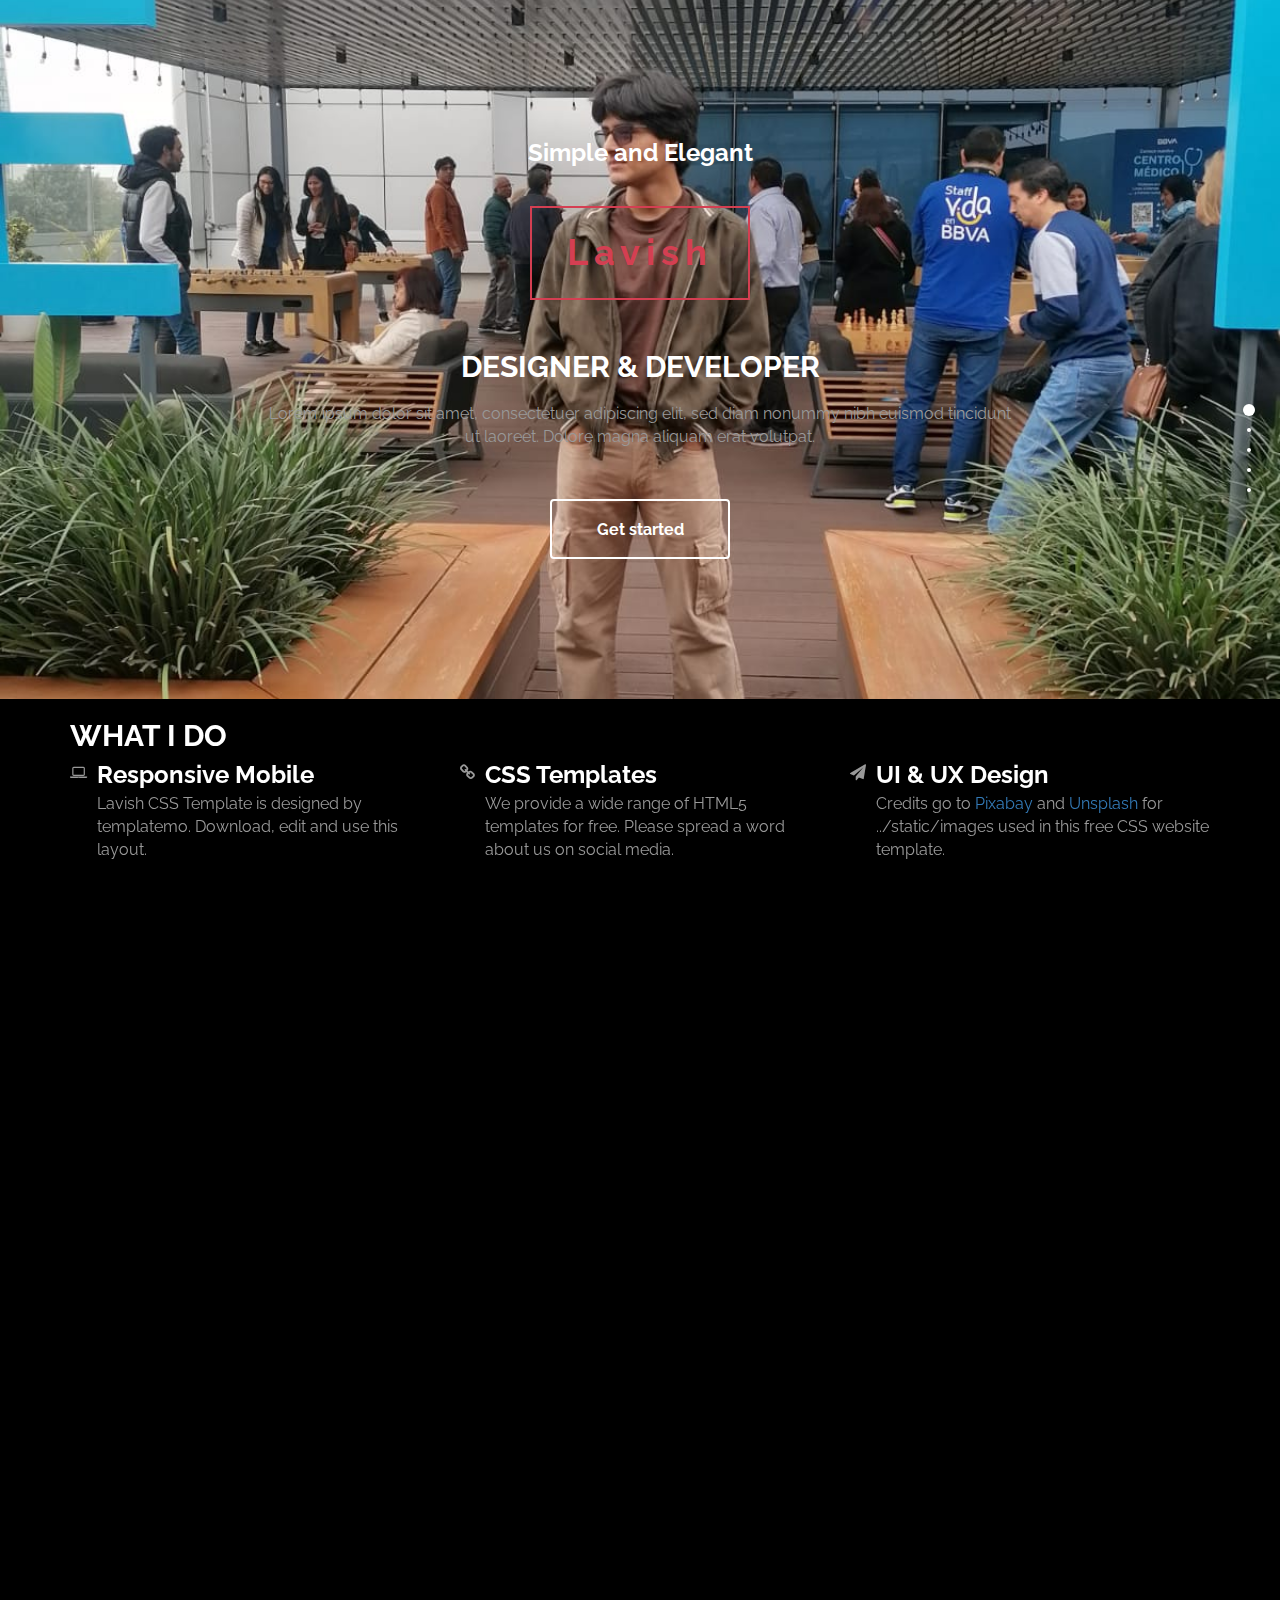
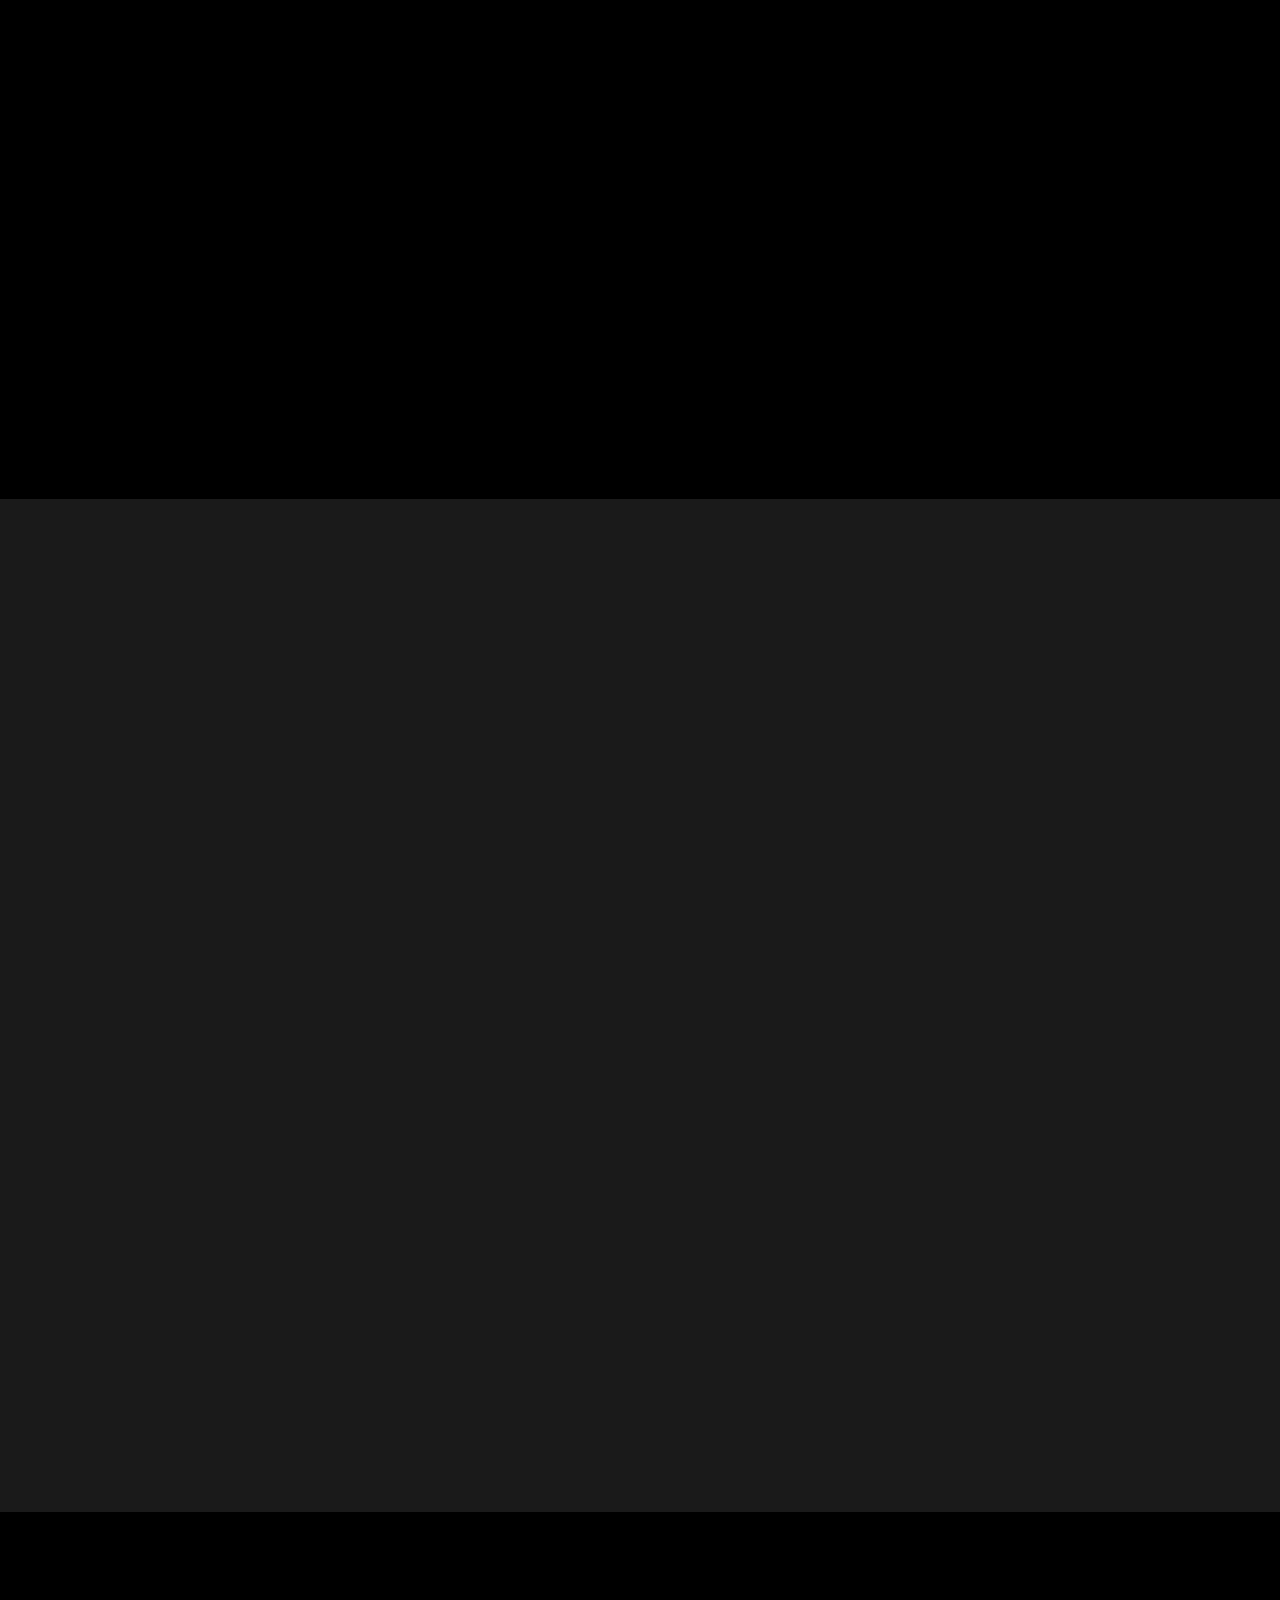
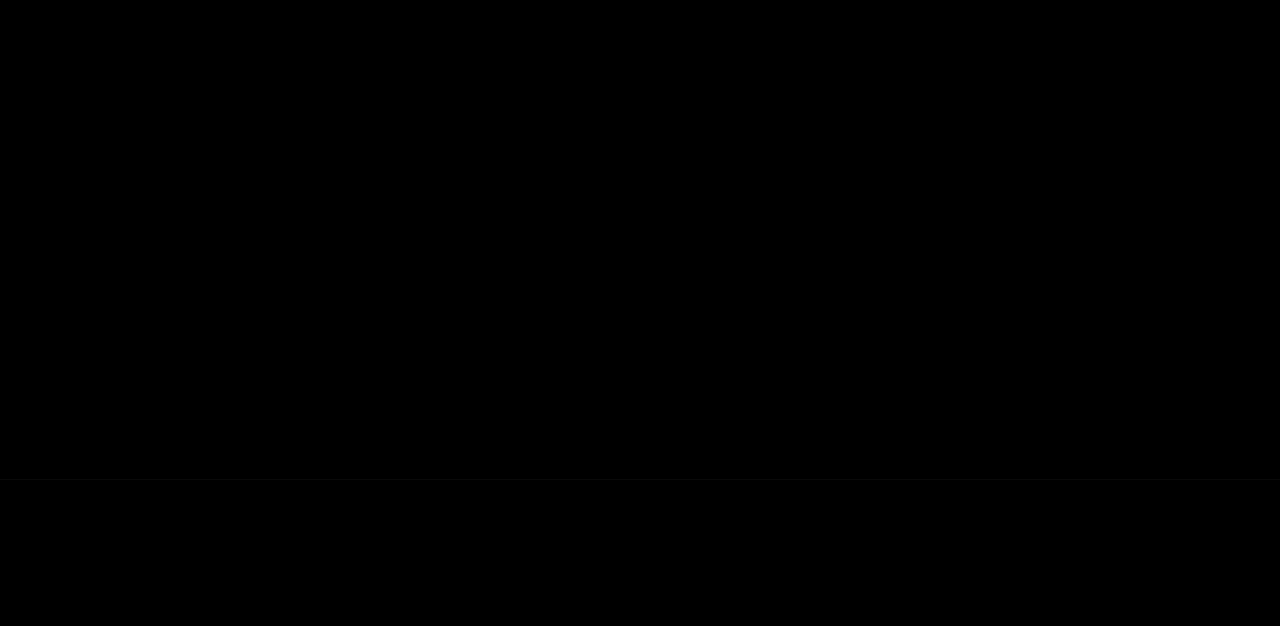
<file: templates/borrador.html>
<!DOCTYPE html>
<html lang="en">
	<head>
		<meta charset="utf-8">

		<title>Lavish - Free Responsive Template</title>
		<meta name="keywords" content="">
		<meta name="description" content="">
        <meta name="author" content="templatemo">


		<meta http-equiv="X-UA-Compatible" content="IE=Edge">
		<meta http-equiv="Content-Type" content="text/html; charset=UTF-8" />
		<meta name="viewport" content="width=device-width, initial-scale=1">

		<!-- animate -->
		<link rel="stylesheet" href="../static/css/animate.min.css">
		<!-- bootstrap -->
		<link rel="stylesheet" href="../static/css/bootstrap.min.css">
		<!-- font-awesome -->
		<link rel="stylesheet" href="../static/css/font-awesome.min.css">
		<!-- google font -->
		<link href='http://fonts.googleapis.com/css?family=Raleway:400,300,700,800' rel='stylesheet' type='text/css'>
		<!-- fullpage -->
		<link rel="stylesheet" href="../static/css/jquery.fullPage.css">
		<!-- custom -->
		<link rel="stylesheet" href="../static/css/templatemo-style.css">

	</head>
	<body>

	<div id="fullpage">

		<!-- start home -->
		<div id="home" class="section">
			<div class="container">
				<div class="row">
					<div class="col-md-2"></div>
					<div class="col-md-8 wow fadeIn" data-wow-delay="0.9s">
						<h3>Simple and Elegant</h3>
						<h1>Lavish</h1>
						<h2 class="rotate">DESIGNER &AMP; DEVELOPER, UI &AMP; UX SPECIALIST, PROJECT LEADER</h2>
						<p>Lorem ipsum dolor sit amet, consectetuer adipiscing elit, sed diam nonummy nibh euismod tincidunt ut laoreet. Dolore magna aliquam erat volutpat.</p>
						<a href="#work" class="btn btn-default smoothScroll wow fadeInUp" data-wow-delay="1s">Get started</a>
					</div>
					<div class="col-md-2"></div>
				</div>
			</div>
		</div>
		<!-- end home -->

		<!-- start work -->
		<div id="work" class="section">
			<div class="container">
				<div class="row">
					<div class="col-md-12 wow bounce">
						<h2>WHAT I DO</h2>
					</div>
                </div>

                <div class="row">
					<div class="col-md-4 col-xs-11 wow fadeInUp" data-wow-delay="0.6s">
						<div class="media">
							<div class="media-object media-left">
								<i class="fa fa-laptop"></i>
							</div>
							<div class="media-body">
								<h3 class="media-heading">Responsive Mobile</h3>
								<p>Lavish CSS Template is designed by templatemo. Download, edit and use this layout.</p>
							</div>
						</div>
					</div>

					<div class="col-md-4 col-xs-11 wow fadeInUp" data-wow-delay="0.6s">
						<div class="media">
							<div class="media-object media-left">
								<i class="fa fa-link"></i>
							</div>
							<div class="media-body">
								<h3 class="media-heading">CSS Templates</h3>
								<p>We provide a wide range of HTML5 templates for free. Please spread a word about us on social media.</p>
							</div>
						</div>
					</div>

					<div class="col-md-4 col-xs-11 wow fadeInUp" data-wow-delay="0.6s">
						<div class="media">
							<div class="media-object media-left">
								<i class="fa fa-paper-plane"></i>
							</div>
							<div class="media-body">
								<h3 class="media-heading">UI &AMP; UX Design</h3>
								<p>Credits go to <a rel="nofollow" href="https://pixabay.com">Pixabay</a> and <a rel="nofollow" href="http://unsplash.com">Unsplash</a> for ../static/images used in this free CSS website template.</p>
							</div>
						</div>
					</div>

				</div>
			</div>
		</div>
		<!-- end work -->

		<!-- start about -->
		<div id="about" class="section">
			<div class="container">
				<div class="row">
					<div class="col-md-6 col-xs-11 wow fadeInLeft" data-wow-delay="0.9s">
						<h2>ABOUT LAVISH</h2>
						<h4>DESIGNER &AMP; DEVELOPER</h4>
						<p>Lorem ipsum dolor sit amet, consectetuer adipiscing elit, sed diam nonummy nibh euismod tincidunt ut laoreet. Dolore magna aliquam erat volutpat.</p>
						<p>Dolore magna aliquam erat volutpat. Lorem ipsum dolor sit amet, consectetuer adipiscing elit, sed diam nonummy nibh euismod tincidunt ut laoreet.</p>
					</div>
					<div class="col-md-6 col-xs-11 wow fadeInRight" data-wow-delay="0.9s">
						<span class="text-top">Web Design <small>95%</small></span>
							<div class="progress">
								<div class="progress-bar progress-bar-danger" role="progressbar" aria-valuenow="60" aria-valuemin="0" aria-valuemax="100" style="width: 95%;"></div>
							</div>
						<span>Mobile Apps <small>80%</small></span>
							<div class="progress">
								<div class="progress-bar progress-bar-danger" role="progressbar" aria-valuenow="80" aria-valuemin="0" aria-valuemax="100" style="width: 80%;"></div>
							</div>
						<span>SEO Stuffs <small>70%</small></span>
							<div class="progress">
								<div class="progress-bar progress-bar-danger" role="progressbar" aria-valuenow="60" aria-valuemin="0" aria-valuemax="100" style="width: 70%;"></div>
							</div>
						<span>HTLM5 &AMP; CSS3 <small>90%</small></span>
							<div class="progress">
								<div class="progress-bar progress-bar-danger" role="progressbar" aria-valuenow="60" aria-valuemin="0" aria-valuemax="100" style="width: 90%;"></div>
							</div>
					</div>
				</div>
			</div>
		</div>
		<!-- end about -->

		<!-- start portfolio -->
		<div id="portfolio" class="section">
		<div class="container">
			<div class="row">
				<div class="col-md-12">
					<h2 class="wow bounce">PORTFOLIO</h2>
				</div>
				<div class="col-md-4 col-xs-6 wow fadeIn" data-wow-delay="0.6s">
					<div class="portfolio-thumb">
						<img src="../static/images/portfolio-img1.jpg" class="img-responsive" alt="portfolio img">
							<div class="portfolio-overlay">
								<h4>Web Design</h4>
								<h5>Author: Cindy</h5>
							</div>
					</div>
				</div>
				<div class="col-md-4 col-xs-6 wow fadeIn" data-wow-delay="0.6s">
					<div class="portfolio-thumb">
						<img src="../static/images/portfolio-img2.jpg" class="img-responsive" alt="portfolio img">
							<div class="portfolio-overlay">
								<h4>Web App</h4>
								<h5>Author: Linda</h5>
							</div>
					</div>
				</div>
				<div class="col-md-4 col-xs-6 wow fadeIn" data-wow-delay="0.6s">
					<div class="portfolio-thumb">
						<img src="../static/images/portfolio-img3.jpg" class="img-responsive" alt="portfolio img">
							<div class="portfolio-overlay">
								<h4>Mobile App</h4>
								<h5>Author: Kate</h5>
							</div>
					</div>
				</div>
				<div class="col-md-6 col-xs-6 wow fadeIn" data-wow-delay="0.6s">
					<div class="portfolio-thumb">
						<img src="../static/images/portfolio-img4.jpg" class="img-responsive" alt="portfolio img">
							<div class="portfolio-overlay">
								<h4>Old Artwork</h4>
								<h5>Author: Catherine</h5>
							</div>
					</div>
				</div>
				<div class="col-md-6 col-xs-6 wow fadeIn" data-wow-delay="0.6s">
					<div class="portfolio-thumb">
						<img src="../static/images/portfolio-img5.jpg" class="img-responsive" alt="portfolio img">
							<div class="portfolio-overlay">
								<h4>New Animation</h4>
								<h5>Author: Kathy</h5>
							</div>
					</div>
				</div>
			</div>
		</div>
	</div>
	<!-- end portfolio -->

		<!-- start contact -->
		<div id="contact" class="section">
			<div class="container">
				<div class="row">
					<div class="col-lg-5 col-lg-offset-1 col-md-6 wow fadeInUp" data-wow-delay="0.6s">
						<address>
							<p class="contact-title">CONTACT ME</p>
							<p><i class="fa fa-phone"></i> 090-080-0760</p>
							<p><i class="fa fa-envelope-o"></i> info@company.com</p>
							<p><i class="fa fa-map-marker"></i> 120 Old Walking Street, GL 16060</p>
						</address>
					</div>
					<div class="col-lg-6 col-md-6 col-xs-10 wow fadeInUp" data-wow-delay="0.6s">
						<form role="form" method="post" action="#">
							<input name="name" type="text" class="form-control" id="name" placeholder="Your Name">
							<input name="email" type="email" class="form-control" id="email" placeholder="Your Email">
							<textarea name="message" rows="5" class="form-control" id="message" placeholder="Your Message"></textarea>
							<input name="send" type="submit" class="form-control" id="send" value="SEND ME">
						</form>
					</div>
					<div class="col-md-1 col-sm-1"></div>
				</div>
			</div>
		</div>
		<!-- end contact -->

		<!-- start footer -->
		<footer>
			<div class="container">
				<div class="row">
					<div class="col-md-12 wow fadeIn" data-wow-delay="0.9s">
						<p>Copyright &copy; 2018 Lavish Personal Profile

                        . Designed by <a rel="nofollow noopener" href="https://templatemo.com">templatemo</a></p>
						<hr>
						<ul class="social-icon">
							<li><a href="#" class="fa fa-facebook"></a></li>
							<li><a href="#" class="fa fa-twitter"></a></li>
							<li><a href="#" class="fa fa-instagram"></a></li>
						</ul>
					</div>
				</div>
			</div>
		</footer>
		<!-- end footer -->

	</div>

		<!-- jQuery -->
		<script src="../static/js/jquery.js"></script>
		<!-- bootstrap -->
		<script src="../static/js/bootstrap.min.js"></script>
		<!-- fullpage -->
		<script src="../static/js/jquery.fullPage.js"></script>
		<!-- smoothScroll -->
		<script src="../static/js/smoothscroll.js"></script>
		<!-- wow -->
		<script src="../static/js/wow.min.js"></script>
		<!-- text rotater -->
		<script src="../static/js/jquery.simple-text-rotator.js"></script>
		<!-- custom -->
		<script src="../static/js/custom.js"></script>

	</body>
</html>
</file>
<file: static/css/templatemo-style.css>
/*

Lavish HTML CSS Template

https://templatemo.com/tm-458-lavish
		
*/

body
{
	background: #000000;
	color: #999;
	font-family: 'Raleway', sans-serif;
	font-size: 16px;
	font-weight: 400;
}

/* start all section */
#home,
#home .fp-slide,
#home .fp-tableCell,

#skills,
#skills .fp-slide,
#skills .fp-tableCell,

#about,
#about .fp-slide,
#about .fp-tableCell,

#contact,
#contact .fp-slide,
#contact .fp-tableCell,

#portfolio,
#portfolio .fp-slide,
#portfolio .fp-tableCell,

footer,
footer .fp-slide,
footer .fp-tableCell
{
    height: auto !important;
}

/* end all section */

/* start all heading */
h1,h2,h3,h4,h5
    {
        color: #ffffff;
        font-weight: bold;
    }
/* end all heading */

/* start all section */
#skills, #about, #portfolio, #contact
    {
        padding-top: 100px;
        padding-bottom: 120px;
    }
/* end all section */

/* start simpletextrotator */
.rotating {
  display: inline-block;
  -webkit-transform-style: preserve-3d;
  -moz-transform-style: preserve-3d;
  -ms-transform-style: preserve-3d;
  -o-transform-style: preserve-3d;
  transform-style: preserve-3d;
  -webkit-transform: rotateX(0) rotateY(0) rotateZ(0);
  -moz-transform: rotateX(0) rotateY(0) rotateZ(0);
  -ms-transform: rotateX(0) rotateY(0) rotateZ(0);
  -o-transform: rotateX(0) rotateY(0) rotateZ(0);
  transform: rotateX(0) rotateY(0) rotateZ(0);
  -webkit-transition: 0.5s;
  -moz-transition: 0.5s;
  -ms-transition: 0.5s;
  -o-transition: 0.5s;
  transition: 0.5s;
  -webkit-transform-origin-x: 50%;
}

.rotating.flip {
  position: relative;
}

.rotating .front, .rotating .back {
  left: 0;
  top: 0;
  -webkit-backface-visibility: hidden;
  -moz-backface-visibility: hidden;
  -ms-backface-visibility: hidden;
  -o-backface-visibility: hidden;
  backface-visibility: hidden;
}

.rotating .front {
  position: absolute;
  display: inline-block;
  -webkit-transform: translate3d(0,0,1px);
  -moz-transform: translate3d(0,0,1px);
  -ms-transform: translate3d(0,0,1px);
  -o-transform: translate3d(0,0,1px);
  transform: translate3d(0,0,1px);
}

.rotating.flip .front {
  z-index: 1;
}

.rotating .back {
  display: block;
  opacity: 0;
}

.rotating.spin {
  -webkit-transform: rotate(360deg) scale(0);
  -moz-transform: rotate(360deg) scale(0);
  -ms-transform: rotate(360deg) scale(0);
  -o-transform: rotate(360deg) scale(0);
  transform: rotate(360deg) scale(0);
}

.rotating.flip .back {
  z-index: 2;
  display: block;
  opacity: 1;
  
  -webkit-transform: rotateY(180deg) translate3d(0,0,0);
  -moz-transform: rotateY(180deg) translate3d(0,0,0);
  -ms-transform: rotateY(180deg) translate3d(0,0,0);
  -o-transform: rotateY(180deg) translate3d(0,0,0);
  transform: rotateY(180deg) translate3d(0,0,0);
}

.rotating.flip.up .back {
  -webkit-transform: rotateX(180deg) translate3d(0,0,0);
  -moz-transform: rotateX(180deg) translate3d(0,0,0);
  -ms-transform: rotateX(180deg) translate3d(0,0,0);
  -o-transform: rotateX(180deg) translate3d(0,0,0);
  transform: rotateX(180deg) translate3d(0,0,0);
}

.rotating.flip.cube .front {
  -webkit-transform: translate3d(0,0,100px) scale(0.9,0.9);
  -moz-transform: translate3d(0,0,100px) scale(0.85,0.85);
  -ms-transform: translate3d(0,0,100px) scale(0.85,0.85);
  -o-transform: translate3d(0,0,100px) scale(0.85,0.85);
  transform: translate3d(0,0,100px) scale(0.85,0.85);
}

.rotating.flip.cube .back {
  -webkit-transform: rotateY(180deg) translate3d(0,0,100px) scale(0.9,0.9);
  -moz-transform: rotateY(180deg) translate3d(0,0,100px) scale(0.85,0.85);
  -ms-transform: rotateY(180deg) translate3d(0,0,100px) scale(0.85,0.85);
  -o-transform: rotateY(180deg) translate3d(0,0,100px) scale(0.85,0.85);
  transform: rotateY(180deg) translate3d(0,0,100px) scale(0.85,0.85);
}

.rotating.flip.cube.up .back {
  -webkit-transform: rotateX(180deg) translate3d(0,0,100px) scale(0.9,0.9);
  -moz-transform: rotateX(180deg) translate3d(0,0,100px) scale(0.85,0.85);
  -ms-transform: rotateX(180deg) translate3d(0,0,100px) scale(0.85,0.85);
  -o-transform: rotateX(180deg) translate3d(0,0,100px) scale(0.85,0.85);
  transform: rotateX(180deg) translate3d(0,0,100px) scale(0.85,0.85);
}
/* end simpletextrotator */

/* start home */       
#home
	{
        background: url('../images/home-bg.jpg');
        background-size:cover;
        background-repeat: no-repeat;
        background-position:center;
        padding-top: 120px;
        padding-bottom: 140px;
        text-align: center;
	}
#home h1
    {
        border: 2px solid #D43F52;
        color: #D43F52;
        display: inline-block;
        letter-spacing: 6px;
        padding: 25px 35px;
        margin: 30px 0;
    }
#home h2
    {
        padding-bottom: 10px;
    }
#home .btn
    {
        background: transparent;
        border: 2px solid #ffffff;
        color: #ffffff;
        font-size: 16px;
        font-weight: bold;
        width: 180px;
        height: 60px;
        margin-top: 40px;
        padding-top: 18px;
        transition: all 0.4s ease-in-out;
    }
#home .btn:hover
    {
        background: #D43F52;
        border-color: transparent;
    }
/* end home */

/* start skills */
#skills
    {
        background: #1a1a1a;
    }
#skills h2
    {
        text-align: center;
    }

#skills .media
    {
      margin-top: 30px;
    }
	
#skills .media .fa
    {
        border: 2px solid #ffffff;
        border-radius: 50%;
        color: #D43F52;
        font-size: 24px;
        margin-right: 24px;
        width: 60px;
        height: 60px;
        line-height: 55px;
        text-align: center;
        vertical-align: middle;
        transition: all 0.4s ease-in;
    }
#skills .media .fa:hover
    {
        background: #ffffff;
        cursor: pointer;
    }
#skills .media .media-heading
    {
        font-weight: 600;
        font-size: 20px;
        padding-bottom: 10px;
    }
/* end skills */

/* start about */
#about h4
    {
        padding: 15px 0;
		color: #D43F52;
    }
#about .progress
    {
        border-radius: 4px;
        background: #ffffff;
        height: 4px;
    }
#about .progress .progress-bar-danger
    {
        background: #D43F52;
    }
#about .text-top
    {
        padding-top: 50px;
    }
#about span
    {
        color: #ffffff;
        font-weight: bold;
        display: block;
        padding-bottom: 6px;
    }
#about small
    {
        font-weight: bold;
        float: right;
    }
#institution_image
    {
        background-position:center;
        padding-top: 120px;
        padding-bottom: 140px;
        text-align: center;
        width:100%;
        height:80%;
    }


/* end about */

/* start portfolio */
#portfolio
    {
        background: #1a1a1a;
        text-align: center;
    }
#portfolio h2
    {
        padding-bottom: 30px;
    }
#portfolio .portfolio-thumb
    {
        overflow: hidden;
        position: relative;
        margin-bottom: 50px;
        margin-right: 50px;
    }
#portfolio .portfolio-thumb .portfolio-overlay
    {
        background: #D43F52;
        top: 0;
        left: 0;
        right: 0;
        bottom: 0;
        opacity: 0;
        width: 100%;
        height: 100%;
        position: absolute;
        padding-top: 60px;
        transition: all 0.4s ease-in-out;
    }
#portfolio .portfolio-thumb:hover .portfolio-overlay
    {
        cursor: pointer;
        opacity: 0.8;
        transform: scale(0.9);
    }

#portfolio .portfolio-thumb img
    {
        height: 300px;
        width: 450px;
    }
/* end portfolio */

/* start contact */

#contact address
    {
      padding-bottom: 18px;
    }
	
#contact .contact-title
    {
		font-size: 24px;
		font-weight: bold;
        padding-bottom: 20px;
		color: #ffffff;
    }
#contact .fa
    {
        border: 2px solid #ffffff;
        border-radius: 50%;
        color: #D43F52;
        width: 50px;
        height: 50px;
        line-height: 45px;
        text-align: center;
        margin-right: 20px;
    }
#contact .form-control
    {
        background: transparent;
        border: 2px solid #999;
        border-radius: 0;
        box-shadow: none;
        color: #ffffff;
        margin-bottom: 20px;
    }
#contact input
    {
        height: 50px;
    }
#contact input[type="submit"]
    {
        background: #D43F52;
        border: 2px solid transparent;
        color: #ffffff;
        font-weight: bold;
        transition: all 0.4s ease-in-out;
    }
#contact input[type="submit"]:hover
    {
        background: #ffffff;
        color: #D43F52;
    }
/* end contact */

/* start footer */
footer
    {
        border-top: 1px solid #090909;
        text-align: center;
        padding-top: 40px;
        padding-bottom: 20px;
    }
footer hr
    {
        width: 100px;
    }
/* end footer */

/* start social icon */
.social-icon
    {
        position: relative;
        padding: 0;
        margin: 0;
    }
.social-icon li
    {
        display: inline-block;
        list-style: none;
    }
.social-icon li a
    {
        border-radius: 50%;
        color: #606060;
        text-decoration: none;
        transition: all 0.4s ease-in-out;
        text-align: center;
        margin-right: 10px;
    }
.social-icon li a:hover
    {
        color: #D43F52;
    }
/* end social icon */
</file>
